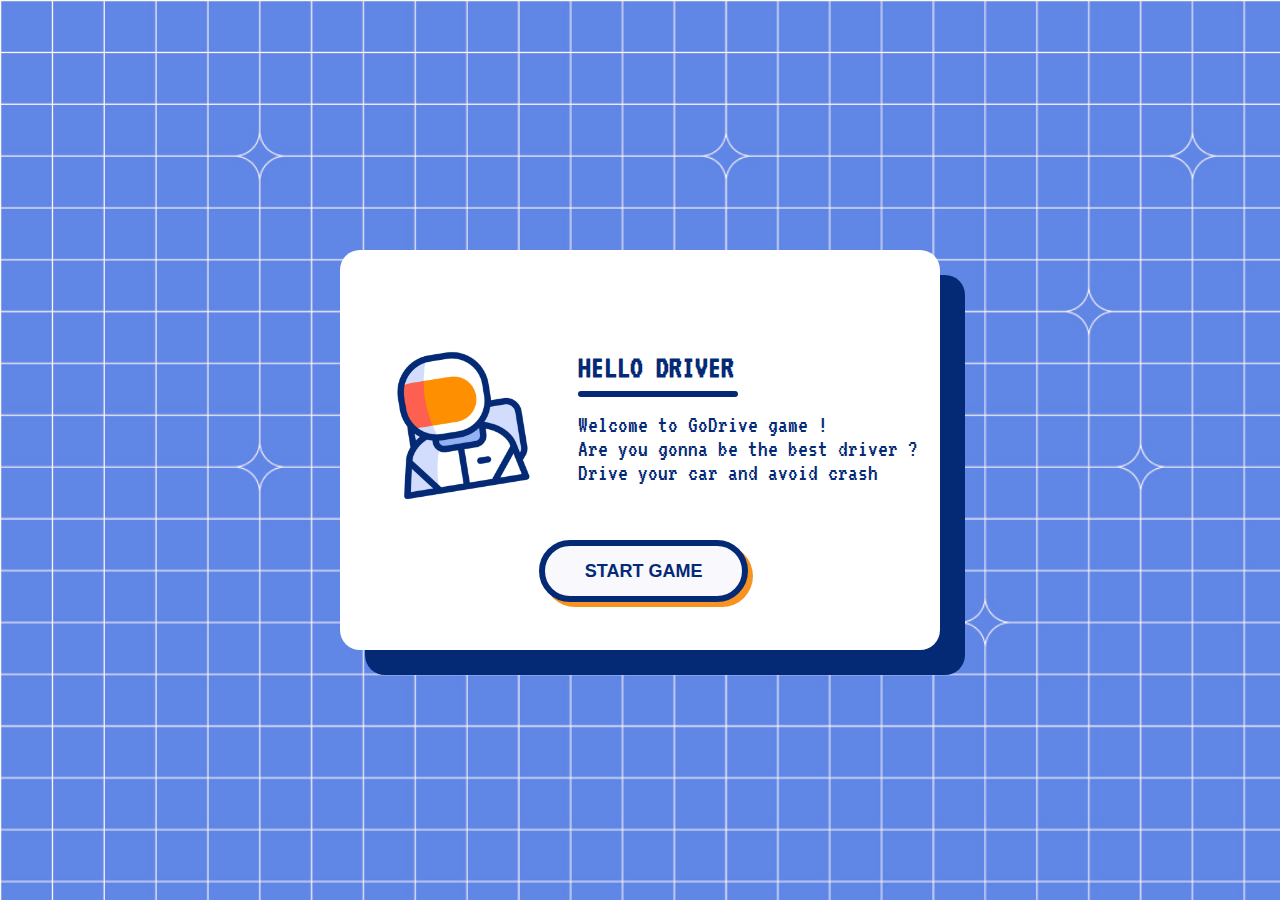
<file: pages/index.html>
<!DOCTYPE html>
<html lang="fr">
  <head>
    <meta charset="UTF-8" />
    <meta name="viewport" content="width=device-width, initial-scale=1.0" />
    <link rel="stylesheet" href="/styles/style.css" />
    <link rel="stylesheet" href="/styles/start_page.css" />
    <link rel="icon" href="/pages/favicon.ico" type="image/x-icon" />
    <title>GoDrive game</title>
    <script src="/script/car.js"></script>
    <script src="/script/script.js"></script>
  </head>
  <body>
    <section class="start_page">
      <div class="startgame_card" onclick="startGame()">
        <section class="card_data">
          <img class="card_avatar" src="/assets/img/players_profile/astronaut.gif" alt="" />
          <div class="card_info">
            <h1>Hello Driver </h1>
            <div class="title_underline"></div>
            <p>
              Welcome to GoDrive game ! <br />
              Are you gonna be the best driver ? <br />
              Drive your car and avoid crash
            </p>
          </div>
          <a class="startgame_btn" href="/pages/game.html">start game</a>
        </section>
      </div>
    </section>
  </body>
</html>
</file>
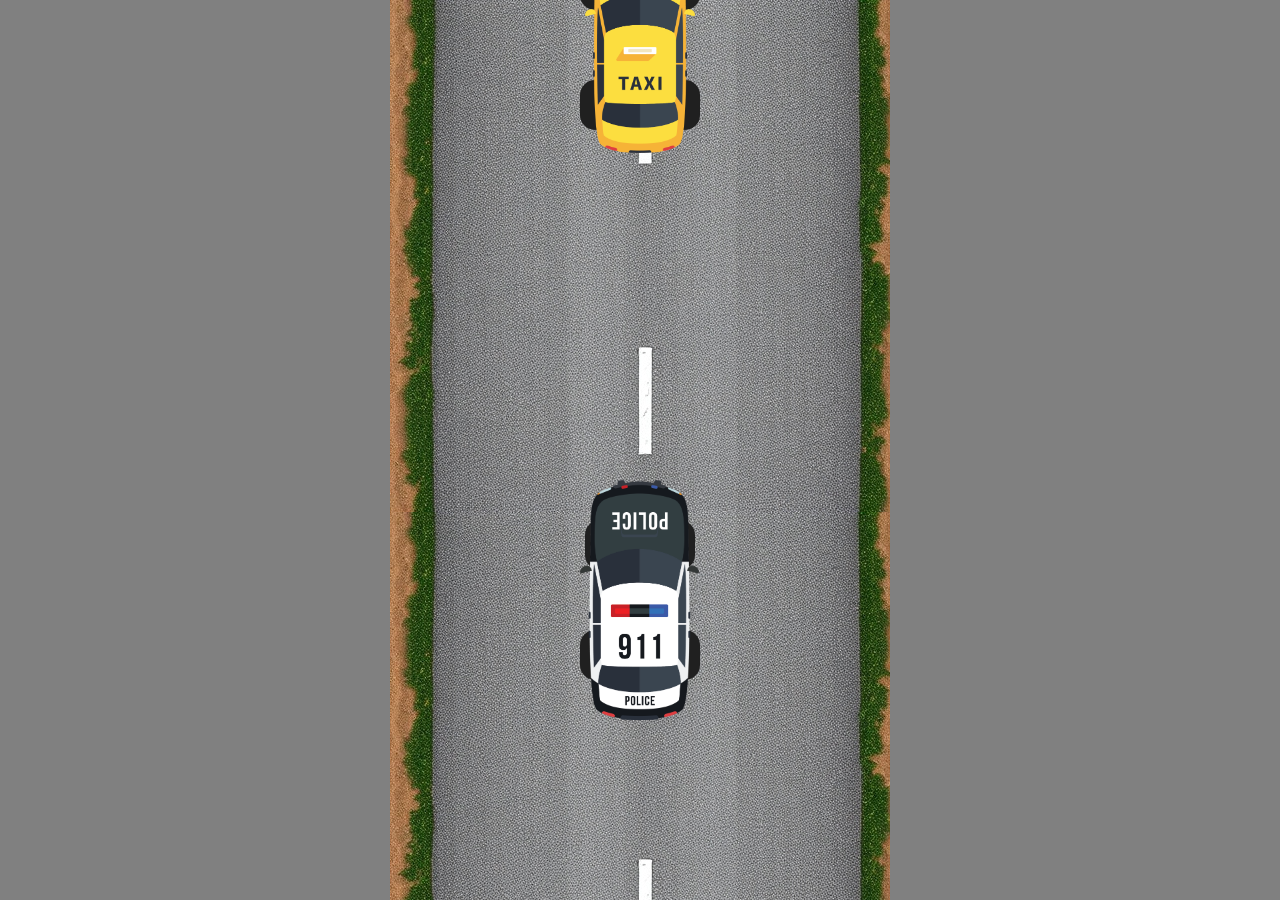
<file: pages/game.html>
<!DOCTYPE html>
<html lang="fr">
  <head>
    <meta charset="UTF-8" />
    <meta name="viewport" content="width=device-width, initial-scale=1.0" />
    <link rel="stylesheet" href="/styles/style.css" />
    <link rel="icon" href="favicon.ico" type="image/x-icon" />
    <title>goDrive</title>
    <script src="/script/car.js"></script>
  </head>
  <body>
    <div class="highestScore">
      <p>highest score :<span id="highestScoreValue"></span></p>
    </div>
    <div class="score">
      <p>score :<span class="score_value">0</span></p>
    </div>
    <section class="game_environment">
      <h1 class="gameover">GAME OVER</h1>
      <div class="game">
        <div class="map">
          <div class="road"></div>

          <div class="blocvoiture">
            <div class="voiture">
              <div class="rouetv">
                <div class="rouev1"></div>
                <div class="rouev2"></div>
              </div>
              <div class="rouev3"></div>
              <div class="formevoiture"></div>
            </div>
          </div>
        </div>

       <div class="blocCar">
          <div class="car">
            <div class="rouet">
              <div class="roue1"></div>
              <div class="roue2"></div>
            </div>
            <div class="roue3"></div>
            <div div class="formecar"></div>
          </div>
        </div>
      </div>
    </section>
  </body>
</html>
</file>
<file: styles/style.css>
* {
  margin: 0;
  padding: 0;
  box-sizing: border-box;
}

body {
  font-family: "Roboto", sans-serif;
  background: grey;
}

/* .game_environment {
  background: url("/assets/img/background/road.jpg");
  
} */

/* -- SCORE -- */
.highestScore {
  position: fixed;
  top: -5%;
  right: 45%;
  font-size: 2rem;
  font-weight: bold;
  color: red;
}

.score {
  position: fixed;
  bottom: -5%;
  right: 45%;
  font-weight: bold;
  font-size: 3rem;
  color: red;
  .score_value {
    font-size: 4rem;
  }
}

.game {
  display: flex;
  align-items: center;
  justify-content: center;
  height: 100vh;
  border-radius: 10px;
  overflow: hidden;
}

.gameover {
  font-size: 10em;
  display: none;
}

.map {
  position: fixed;
  display: flex;
  align-items: center;
  justify-content: center;
  width: 1400px;
  height: 900px;
  border-radius: 500px;
}

.road {
  position: absolute;
  display: flex;
  flex-direction: column;
  align-items: center;
  justify-content: center;
  width: 500px;
  height: 100vh;
  background: url("/assets/img/background/road.jpg");
  animation: loop_road 1s linear infinite;
}

/* -- ROAD INFINITE LOOP from top to bottom -- */

@keyframes loop_road {
  from {
    background-position-y: 0;
  }
  to {
    background-position-y: 400%;
  }
}

/* .band {
  width: 15px;
  height: 50px;
  background: rgb(255, 255, 255);
  margin: 30px;
  animation: band 0.7s linear infinite;
} */

/* @keyframes band {
  0% {
    transform: translateY(0px);
  }
  100% {
    transform: translateY(100px);
  }
} */

/* -- ENNEMY CAR -- */

.blocvoiture {
  position: relative;
  top: -400px;
  left: 0px;
  z-index: 1000;
  animation: voiture 4.8s linear infinite;
}

@keyframes voiture {
  0% {
    transform: translateY(0px);
  }
  100% {
    transform: translateY(1500px);
  }
}

.formevoiture {
  position: relative;
  background: url("/assets/img/Cars/taxi-car.png");
  background-size: contain;
  background-repeat: no-repeat;
  width: 110px;
  height: 240px;
  animation: cfast 0.8s linear infinite;
}

.voiture {
  position: relative;
  display: flex;
  align-items: center;
  justify-content: center;
}

@keyframes vright {
  0%,
  100% {
    transform: rotate(0deg);
  }
  20% {
    transform: rotate(-20deg);
  }
  60% {
    transform: rotate(-15deg);
  }
  80% {
    transform: rotate(5deg);
  }
}

@keyframes vleft {
  0%,
  100% {
    transform: rotate(0deg);
  }
  20% {
    transform: rotate(20deg);
  }
  60% {
    transform: rotate(15deg);
  }
  80% {
    transform: rotate(-5deg);
  }
}

.rouetv {
  position: absolute;
  display: flex;
  align-items: center;
  justify-content: space-between;
  width: 120px;
  height: 70px;
  top: 140px;
}

.rouev1 {
  background: rgb(32, 32, 32);
  width: 30px;
  height: 50px;
  border-radius: 15px;
  top: 40px;
}

.rouev2 {
  background: rgb(32, 32, 32);
  width: 30px;
  height: 50px;
  border-radius: 15px;
  top: 40px;
}

.rouev3 {
  position: absolute;
  background: rgb(32, 32, 32);
  width: 120px;
  height: 50px;
  border-radius: 15px;
  top: 30px;
}

/* -- PLAYER CAR -- */

.blocCar {
  position: relative;

  top: 150px;
  left: 0px;
  animation: cfast 1.2s linear infinite;
  img {
    width: 160px;
    height: 300px;
  }
}

.formecar {
  position: relative;
  background: url("/assets/img/Cars/police-car.png");
  background-size: contain;
  background-repeat: no-repeat;
  width: 120px;
  height: 240px;
}

.rouet {
  position: absolute;
  display: flex;
  align-items: center;
  justify-content: space-between;
  width: 110px;
  height: 70px;
  top: 30px;
}

.roue1 {
  background: rgb(32, 32, 32);
  width: 30px;
  height: 50px;
  border-radius: 15px;
  top: 40px;
}

.roue2 {
  background: rgb(32, 32, 32);
  width: 30px;
  height: 50px;
  border-radius: 15px;
  top: 40px;
}

.roue3 {
  position: absolute;
  background: rgb(32, 32, 32);
  width: 120px;
  height: 50px;
  border-radius: 15px;
  top: 150px;
}

.car {
  position: relative;
  display: flex;
  align-items: center;
  justify-content: center;
}

@keyframes cleft {
  0%,
  100% {
    transform: rotate(0deg);
  }
  20% {
    transform: rotate(-20deg);
  }
  60% {
    transform: rotate(-15deg);
  }
  80% {
    transform: rotate(5deg);
  }
}

@keyframes cright {
  0%,
  100% {
    transform: rotate(0deg);
  }
  20% {
    transform: rotate(20deg);
  }
  60% {
    transform: rotate(15deg);
  }
  80% {
    transform: rotate(-5deg);
  }
}

@keyframes cfast {
  0%,
  100% {
    transform: translateY(0px);
  }
  30% {
    transform: translateY(-2px);
  }
  80% {
    transform: translateY(2px);
  }
}
</file>
<file: styles/start_page.css>
@import url('https://fonts.googleapis.com/css2?family=VT323&display=swap');

.vt323-regular {
  font-family: "VT323", serif;
  font-weight: 400;
  font-style: normal;
}


.start_page {
  display: grid;
  place-content: center;
  background: url("/assets/img/background/grid.jpg");
  background-size: cover;
  width: 100vw;
  height: 100vh;
  animation: loop_background 10s ease-in-out infinite alternate;
}

/* keyframe for to loop the background position infinitely */
@keyframes loop_background {
  0% {
    background-position: 0 0;
  }
  100% {
    background-position: 100% 100%;
  }
}

.startgame_card {
  position: relative;
  background: white;
  display: flex;
  justify-content: center;
  align-items: center;
  width: 600px;
  height: 400px;
  text-align: center;
  border-radius: 20px;
  box-shadow: 25px 25px #052a75;

  .card_data {
    display: flex;
    justify-content: center;
    align-items: center;
    gap: 1rem;
    padding-bottom: 4rem;

    .card_avatar {
      width: 200px;
    }
  }
}

.card_info {
  font-family: "VT323", sans-serif;
  flex-direction: column;
  gap: 2rem;
  text-align: left;
  h1 {
    text-transform: uppercase;
    font-size: 2rem;
    color: #052a75;
    padding-bottom: 0.5rem;
  }
  .title_underline {
    border-bottom: 6px solid #052a75;
    width: 10rem;
    border-radius: 2rem;
  }
  p {
    font-size: 1.5rem;
    padding-top: 1rem;
    color: #052a75;
  }
}

.startgame_btn {
  position: absolute;
  right: 32%;
  bottom: 3rem;
  cursor: pointer;
  font-size: large;
  font-weight: bold;
  text-decoration: none;
  text-transform: uppercase;
  color: #052a75;
  background-color: #f8f8fd;
  padding: 0.8em 2.2em;
  border-radius: 50em;
  border: 6px solid #052a75;
  box-shadow: 5px 5px #f89321;
  transition: 0.3s;
}

.startgame_btn:hover {
  color: white;
  background: #052a75;
  border: 6px solid #f89321;
  box-shadow: none;
}

.startgame_btn:active {
  position: absolute;
  right: 32%;
  bottom: 3rem;
  border: 6px solid #f89321;
  box-shadow: 5px 5px #000000;
}
</file>
